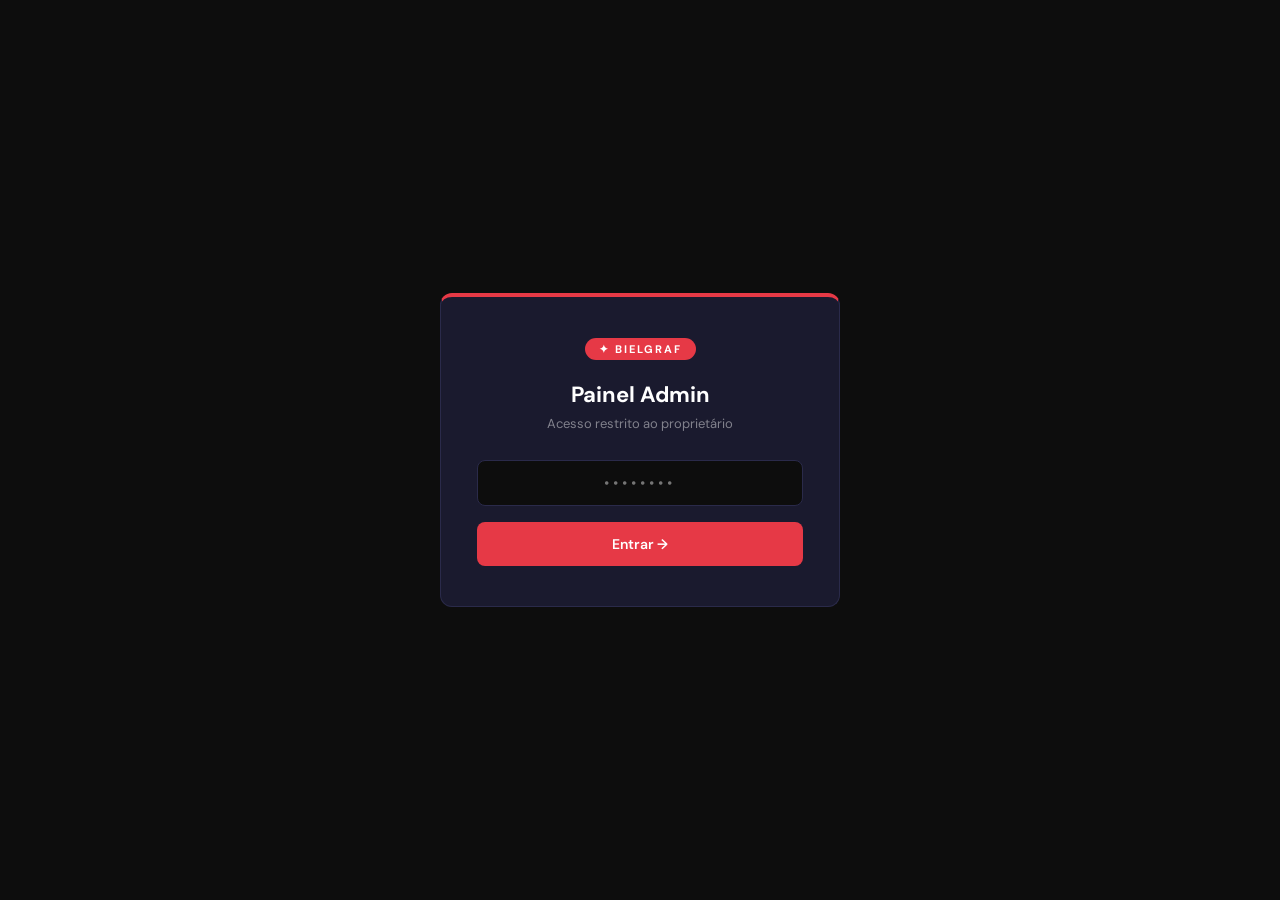
<file: admin.html>
<!DOCTYPE html>
<html lang="pt-BR">
<head>
  <meta charset="UTF-8"/>
  <meta name="viewport" content="width=device-width, initial-scale=1"/>
  <title>bielgraf | Admin</title>
  <style>
    @import url('https://fonts.googleapis.com/css2?family=DM+Sans:wght@300;400;500;600;700&display=swap');
    * { box-sizing: border-box; margin: 0; padding: 0; }

    html, body {
      background: #0d0d0d;
      font-family: 'DM Sans', sans-serif;
      color: #f0f0f0;
      min-height: 100vh;
    }

    /* ── Login ── */
    #login-screen {
      display: flex; align-items: center; justify-content: center;
      min-height: 100vh; padding: 20px;
    }
    .login-box {
      background: #1a1a2e; border: 1px solid #2a2a4a;
      border-top: 4px solid #e63946; border-radius: 12px;
      padding: 40px 36px; width: 100%; max-width: 400px; text-align: center;
    }
    .login-badge {
      display: inline-block; background: #e63946; color: #fff;
      font-size: 11px; font-weight: 700; letter-spacing: 2px;
      text-transform: uppercase; padding: 4px 14px;
      border-radius: 20px; margin-bottom: 20px;
    }
    .login-box h1 { font-size: 22px; font-weight: 700; color: #fff; margin-bottom: 6px; }
    .login-box p { font-size: 13px; color: rgba(255,255,255,.45); margin-bottom: 28px; }
    .login-box input {
      width: 100%; background: #0d0d0d; border: 1px solid #2a2a4a;
      border-radius: 8px; padding: 12px 16px; font-size: 15px; color: #fff;
      text-align: center; letter-spacing: 4px; outline: none; margin-bottom: 16px;
      font-family: 'DM Sans', sans-serif; transition: border-color .2s;
    }
    .login-box input:focus { border-color: #e63946; }
    .login-box button {
      width: 100%; background: #e63946; color: #fff; border: none;
      border-radius: 8px; padding: 13px; font-size: 14px; font-weight: 600;
      cursor: pointer; font-family: 'DM Sans', sans-serif; transition: opacity .2s;
    }
    .login-box button:hover { opacity: .88; }
    .login-error { color: #e63946; font-size: 13px; margin-top: 12px; display: none; }

    /* ── Admin panel ── */
    #admin-panel { display: none; }

    .topbar {
      background: #1a1a2e; border-bottom: 3px solid #e63946;
      padding: 16px 32px; display: flex; align-items: center;
      justify-content: space-between; position: sticky; top: 0; z-index: 10;
    }
    .topbar-brand { display: flex; align-items: center; gap: 12px; }
    .topbar-badge {
      background: #e63946; color: #fff; font-size: 10px; font-weight: 700;
      letter-spacing: 1.5px; text-transform: uppercase;
      padding: 3px 10px; border-radius: 20px;
    }
    .topbar h1 { font-size: 16px; font-weight: 600; color: #fff; }
    .btn-logout {
      background: transparent; border: 1px solid rgba(255,255,255,.2);
      color: rgba(255,255,255,.6); border-radius: 6px; padding: 7px 14px;
      font-size: 12px; cursor: pointer; font-family: 'DM Sans', sans-serif;
      transition: all .2s;
    }
    .btn-logout:hover { border-color: #e63946; color: #e63946; }

    .admin-content { max-width: 900px; margin: 0 auto; padding: 40px 24px 80px; }

    .section-title {
      font-size: 11px; font-weight: 700; letter-spacing: 2px;
      text-transform: uppercase; color: #6b7280; margin-bottom: 16px;
    }

    .forms-grid {
      display: grid; grid-template-columns: repeat(auto-fill, minmax(260px, 1fr));
      gap: 12px; margin-bottom: 40px;
    }
    .form-card {
      background: #1a1a2e; border: 1px solid #2a2a4a;
      border-radius: 10px; padding: 18px 20px;
      display: flex; align-items: center; justify-content: space-between;
    }
    .form-card-info strong { display: block; font-size: 14px; font-weight: 600; color: #fff; margin-bottom: 3px; }
    .form-card-info span { font-size: 12px; color: #6b7280; }
    .form-card-actions { display: flex; gap: 8px; }
    .btn-del {
      background: transparent; border: 1px solid #3a2a2a; color: #e63946;
      border-radius: 6px; padding: 5px 10px; font-size: 12px; cursor: pointer;
      font-family: 'DM Sans', sans-serif; transition: all .2s;
    }
    .btn-del:hover { background: #e63946; color: #fff; }

    /* ── Creator Box ── */
    .creator-box {
      background: #1a1a2e; border: 1px solid #2a2a4a;
      border-radius: 12px; overflow: hidden; margin-bottom: 32px;
    }
    .creator-header {
      background: #12122a; padding: 20px 24px; border-bottom: 1px solid #2a2a4a;
    }
    .creator-header h2 { font-size: 16px; font-weight: 600; color: #fff; margin-bottom: 4px; }
    .creator-header p { font-size: 13px; color: rgba(255,255,255,.4); }
    .creator-body { padding: 24px; }

    /* ── Upload de arquivo ── */
    .upload-zone {
      border: 2px dashed #2a2a4a; border-radius: 10px;
      padding: 36px 24px; text-align: center; cursor: pointer;
      transition: all .2s; margin-bottom: 20px; position: relative;
    }
    .upload-zone:hover, .upload-zone.drag-over {
      border-color: #e63946; background: rgba(230,57,70,.04);
    }
    .upload-zone input[type=file] {
      position: absolute; inset: 0; opacity: 0; cursor: pointer; width: 100%; height: 100%;
    }
    .upload-icon { font-size: 32px; margin-bottom: 10px; }
    .upload-zone h3 { font-size: 15px; font-weight: 600; color: #fff; margin-bottom: 6px; }
    .upload-zone p { font-size: 12px; color: #6b7280; }
    .upload-zone .file-chosen {
      display: none; font-size: 13px; color: #2d9a4f; font-weight: 600; margin-top: 8px;
    }

    /* ── Tabs: upload vs colar JSON ── */
    .input-tabs { display: flex; gap: 2px; margin-bottom: 16px; }
    .input-tab {
      padding: 8px 18px; font-size: 13px; font-weight: 500; cursor: pointer;
      border: 1px solid #2a2a4a; border-radius: 6px; background: transparent;
      color: #6b7280; font-family: 'DM Sans', sans-serif; transition: all .2s;
    }
    .input-tab.active { background: #e63946; border-color: #e63946; color: #fff; }
    .tab-panel { display: none; }
    .tab-panel.active { display: block; }

    .field-group { margin-bottom: 20px; }
    .field-group label {
      display: block; font-size: 12px; font-weight: 600; color: #9ca3af;
      text-transform: uppercase; letter-spacing: 1px; margin-bottom: 8px;
    }
    .field-group textarea {
      width: 100%; background: #0d0d0d; border: 1px solid #2a2a4a;
      border-radius: 8px; padding: 11px 14px; font-size: 13px; color: #fff;
      font-family: 'DM Sans', sans-serif; outline: none; transition: border-color .2s;
      min-height: 200px; resize: vertical; line-height: 1.6;
    }
    .field-group textarea:focus { border-color: #e63946; }

    .btn-create {
      background: #e63946; color: #fff; border: none; border-radius: 8px;
      padding: 13px 32px; font-size: 14px; font-weight: 600; cursor: pointer;
      font-family: 'DM Sans', sans-serif; transition: opacity .2s; width: 100%;
    }
    .btn-create:hover { opacity: .88; }

    /* ── Preview ── */
    .preview-box {
      margin-top: 20px; background: #0d0d0d; border: 1px solid #2a2a4a;
      border-radius: 8px; padding: 20px; display: none;
    }
    .preview-box h3 {
      font-size: 13px; color: #9ca3af; text-transform: uppercase;
      letter-spacing: 1px; margin-bottom: 16px;
    }
    .preview-question {
      background: #1a1a2e; border-radius: 6px; padding: 10px 14px;
      margin-bottom: 8px; font-size: 13px; color: #d1d5db;
      display: flex; align-items: center; gap: 10px;
    }
    .preview-type {
      background: #2a2a4a; color: #a5b4fc; font-size: 10px;
      padding: 2px 7px; border-radius: 4px; flex-shrink: 0;
    }

    /* ── Download area ── */
    .download-area { margin-top: 20px; display: none; gap: 12px; flex-wrap: wrap; }
    .btn-download {
      background: #1a1a2e; border: 1px solid #2a2a4a; color: #fff;
      border-radius: 8px; padding: 11px 20px; font-size: 13px; font-weight: 600;
      cursor: pointer; font-family: 'DM Sans', sans-serif;
      text-decoration: none; display: inline-block; transition: all .2s;
    }
    .btn-download:hover { border-color: #e63946; color: #e63946; }

    /* ── Prompt AI box ── */
    .ai-prompt-box {
      background: #0a0a1a; border: 1px dashed #2a2a4a;
      border-radius: 10px; padding: 20px 24px; margin-bottom: 24px;
    }
    .ai-prompt-box h3 { font-size: 13px; font-weight: 600; color: #a5b4fc; margin-bottom: 10px; }
    .ai-prompt-box p { font-size: 12px; color: #6b7280; line-height: 1.7; margin-bottom: 10px; }
    .ai-prompt-code {
      background: #0d0d0d; border-radius: 6px; padding: 12px;
      color: #a5b4fc; font-size: 11px; line-height: 1.8;
      font-family: monospace; margin-bottom: 12px; white-space: pre-wrap;
    }
    .copy-prompt {
      background: transparent; border: 1px solid #2a2a4a; color: #a5b4fc;
      border-radius: 6px; padding: 7px 14px; font-size: 12px; cursor: pointer;
      font-family: 'DM Sans', sans-serif; transition: all .2s;
    }
    .copy-prompt:hover { background: #1a1a2e; }

    /* ── Notificação ── */
    .notif {
      position: fixed; bottom: 24px; right: 24px; background: #1a1a2e;
      border-left: 4px solid #2d6a4f; border-radius: 10px; padding: 14px 18px;
      font-size: 13px; color: #d1d5db; box-shadow: 0 4px 24px rgba(0,0,0,.4);
      opacity: 0; transform: translateY(12px); transition: all .3s;
      pointer-events: none; max-width: 300px; z-index: 999;
    }
    .notif.show { opacity: 1; transform: translateY(0); }
    .notif strong { display: block; color: #fff; margin-bottom: 2px; }

    /* ── Info box ── */
    .info-box {
      background: #0a0a1a; border: 1px solid #1a3a2a; border-radius: 8px;
      padding: 14px 18px; margin-bottom: 20px; font-size: 13px; color: #4ade80;
      display: flex; gap: 10px; align-items: flex-start;
    }
    .info-box span { color: #6b7280; line-height: 1.6; }
    .info-box strong { color: #4ade80; }
  </style>
</head>
<body>

<!-- Login -->
<div id="login-screen">
  <div class="login-box">
    <div class="login-badge">✦ bielgraf</div>
    <h1>Painel Admin</h1>
    <p>Acesso restrito ao proprietário</p>
    <input type="password" id="senha-input" placeholder="••••••••" onkeydown="if(event.key==='Enter') entrar()"/>
    <button onclick="entrar()">Entrar →</button>
    <div class="login-error" id="login-erro">Senha incorreta. Tente novamente.</div>
  </div>
</div>

<!-- Painel Admin -->
<div id="admin-panel">

  <div class="topbar">
    <div class="topbar-brand">
      <div class="topbar-badge">✦ bielgraf</div>
      <h1>Painel Admin</h1>
    </div>
    <button class="btn-logout" onclick="sair()">Sair</button>
  </div>

  <div class="admin-content">

    <!-- Formulários ativos -->
    <div class="section-title">Formulários ativos</div>
    <div class="forms-grid" id="forms-list"></div>

    <!-- Criar novo formulário -->
    <div class="section-title">Adicionar novo serviço</div>
    <div class="creator-box">
      <div class="creator-header">
        <h2>➕ Importar novo formulário</h2>
        <p>Carregue o arquivo .json que a IA gerou — sem editar código nenhum.</p>
      </div>
      <div class="creator-body">

        <div class="info-box">
          <strong>✓</strong>
          <span>Depois de carregar o arquivo, o novo serviço aparece <strong>automaticamente</strong> no briefing. Não precisa mexer no index.html nem no script.js.</span>
        </div>

        <!-- Como pedir para IA -->
        <div class="ai-prompt-box">
          <h3>🤖 Passo 1 — Peça o JSON para a IA</h3>
          <p>Copie o prompt abaixo, cole aqui no Claude ou no ChatGPT substituindo <strong>[NOME DO SERVIÇO]</strong>:</p>
          <div class="ai-prompt-code" id="prompt-text">Crie um formulário de briefing para o serviço "[NOME DO SERVIÇO]" no formato JSON abaixo. Retorne APENAS o JSON puro, sem explicação, sem blocos de código, sem markdown.

Formato obrigatório:
{
  "id": "nome_sem_espacos",
  "label": "Nome no Menu",
  "titulo": "Título do Formulário",
  "subtitulo": "Frase de instrução para o cliente",
  "secoes": [
    {
      "titulo": "Nome da Seção",
      "campos": [
        { "id": "cliente", "label": "Nome do cliente", "tipo": "texto", "placeholder": "Nome completo", "obrigatorio": true },
        { "id": "tel", "label": "WhatsApp do cliente", "tipo": "tel", "placeholder": "(81) 9 9999-9999", "obrigatorio": true },
        { "id": "email_cliente", "label": "E-mail do cliente", "tipo": "email", "placeholder": "email@email.com" },
        { "id": "campo_radio", "label": "Escolha uma opção", "tipo": "radio", "opcoes": ["Opção 1", "Opção 2"] },
        { "id": "campo_check", "label": "Marque os que se aplicam", "tipo": "checkbox", "opcoes": ["Item A", "Item B"] },
        { "id": "campo_texto", "label": "Descreva", "tipo": "textarea", "placeholder": "Detalhe aqui..." }
      ]
    }
  ]
}</div>
          <button class="copy-prompt" onclick="copiarPrompt()">📋 Copiar prompt</button>
        </div>

        <!-- Tabs: arquivo ou colar -->
        <div style="margin-bottom:12px">
          <strong style="font-size:12px;color:#9ca3af;text-transform:uppercase;letter-spacing:1px">Passo 2 — Carregue o JSON</strong>
        </div>

        <div class="input-tabs">
          <button class="input-tab active" onclick="switchTab('arquivo')">📁 Carregar arquivo .json</button>
          <button class="input-tab" onclick="switchTab('colar')">📋 Colar JSON</button>
        </div>

        <!-- Tab: upload arquivo -->
        <div class="tab-panel active" id="tab-arquivo">
          <div class="upload-zone" id="upload-zone">
            <input type="file" id="file-input" accept=".json,application/json" onchange="onFileSelected(this)"/>
            <div class="upload-icon">📂</div>
            <h3>Arraste o arquivo .json aqui</h3>
            <p>ou clique para selecionar</p>
            <div class="file-chosen" id="file-chosen">✓ Arquivo carregado!</div>
          </div>
        </div>

        <!-- Tab: colar -->
        <div class="tab-panel" id="tab-colar">
          <div class="field-group">
            <label>Cole o JSON gerado pela IA</label>
            <textarea id="json-input" placeholder='{"id":"foto","label":"Fotografia","titulo":"Briefing de Fotografia","subtitulo":"Preencha com atenção...","secoes":[...]}'></textarea>
          </div>
        </div>

        <button class="btn-create" onclick="criarFormulario()">✦ Adicionar serviço ao briefing</button>

        <!-- Preview -->
        <div class="preview-box" id="preview-box">
          <h3>Preview das perguntas</h3>
          <div id="preview-content"></div>
        </div>

        <!-- Download -->
        <div class="download-area" id="download-area">
          <a class="btn-download" id="btn-dl-json" href="#" download>⬇ Baixar JSON</a>
        </div>

      </div>
    </div>

  </div>
</div>

<!-- Notificação -->
<div class="notif" id="notif">
  <strong id="notif-title"></strong>
  <span id="notif-msg"></span>
</div>

<script>
// ══════════════════════════════════════
// SENHA — mude aqui
// ══════════════════════════════════════
const SENHA_ADMIN = 'bielgraf2025';

// ══════════════════════════════════════
// LOGIN
// ══════════════════════════════════════
function entrar() {
  const input = document.getElementById('senha-input').value;
  if (input === SENHA_ADMIN) {
    document.getElementById('login-screen').style.display = 'none';
    document.getElementById('admin-panel').style.display = 'block';
    renderFormsAtivos();
  } else {
    document.getElementById('login-erro').style.display = 'block';
    document.getElementById('senha-input').value = '';
  }
}

function sair() {
  document.getElementById('admin-panel').style.display = 'none';
  document.getElementById('login-screen').style.display = 'flex';
  document.getElementById('senha-input').value = '';
}

// ══════════════════════════════════════
// TABS
// ══════════════════════════════════════
function switchTab(tab) {
  document.querySelectorAll('.input-tab').forEach((b, i) => {
    b.classList.toggle('active', (i === 0 && tab === 'arquivo') || (i === 1 && tab === 'colar'));
  });
  document.getElementById('tab-arquivo').classList.toggle('active', tab === 'arquivo');
  document.getElementById('tab-colar').classList.toggle('active', tab === 'colar');
}

// ══════════════════════════════════════
// DRAG AND DROP
// ══════════════════════════════════════
const uploadZone = document.getElementById('upload-zone');
uploadZone.addEventListener('dragover', e => { e.preventDefault(); uploadZone.classList.add('drag-over'); });
uploadZone.addEventListener('dragleave', () => uploadZone.classList.remove('drag-over'));
uploadZone.addEventListener('drop', e => {
  e.preventDefault();
  uploadZone.classList.remove('drag-over');
  const file = e.dataTransfer.files[0];
  if (file) processFile(file);
});

let dadosCarregados = null;

function onFileSelected(input) {
  if (input.files[0]) processFile(input.files[0]);
}

function processFile(file) {
  if (!file.name.endsWith('.json')) {
    notif('Arquivo inválido', 'Selecione um arquivo .json gerado pela IA.'); return;
  }
  const reader = new FileReader();
  reader.onload = e => {
    try {
      dadosCarregados = JSON.parse(e.target.result);
      document.getElementById('file-chosen').style.display = 'block';
      document.getElementById('file-chosen').textContent = `✓ ${file.name} carregado!`;
      mostrarPreview(dadosCarregados);
      notif('Arquivo lido!', `"${dadosCarregados.label || file.name}" pronto para adicionar.`);
    } catch {
      notif('JSON inválido', 'O arquivo não é um JSON válido.'); 
    }
  };
  reader.readAsText(file);
}

// ══════════════════════════════════════
// FORMULÁRIOS SALVOS (localStorage)
// ══════════════════════════════════════
function getFormsSalvos() {
  try { return JSON.parse(localStorage.getItem('bielgraf_forms') || '[]'); }
  catch { return []; }
}

function salvarForms(forms) {
  localStorage.setItem('bielgraf_forms', JSON.stringify(forms));
}

const FORMS_NATIVOS = [
  { id: 'logo',      label: 'Logo / Identidade Visual', nativo: true },
  { id: 'flyer',     label: 'Flyer',                    nativo: true },
  { id: 'banner',    label: 'Banner',                   nativo: true },
  { id: 'story',     label: 'Story',                    nativo: true },
  { id: 'social',    label: 'Post Social',              nativo: true },
  { id: 'card',      label: 'Cartão de Visita',         nativo: true },
  { id: 'video',     label: 'Vídeo / Reels',            nativo: true },
  { id: 'thumbnail', label: 'Thumbnail',                nativo: true },
];

function renderFormsAtivos() {
  const container = document.getElementById('forms-list');
  const salvos = getFormsSalvos();
  const todos = [...FORMS_NATIVOS, ...salvos];

  container.innerHTML = todos.map(f => `
    <div class="form-card">
      <div class="form-card-info">
        <strong>${f.label}</strong>
        <span>${f.nativo ? 'Nativo (fixo)' : '✦ Importado via JSON'}</span>
      </div>
      <div class="form-card-actions">
        ${!f.nativo ? `<button class="btn-del" onclick="deletarForm('${f.id}')">✕ Remover</button>` : ''}
      </div>
    </div>
  `).join('');
}

function deletarForm(id) {
  if (!confirm('Remover este formulário do briefing?')) return;
  const forms = getFormsSalvos().filter(f => f.id !== id);
  salvarForms(forms);
  renderFormsAtivos();
  notif('Removido', 'Formulário excluído.');
}

// ══════════════════════════════════════
// CRIAR FORMULÁRIO
// ══════════════════════════════════════
function criarFormulario() {
  // Pega dos dados carregados via arquivo, ou do textarea
  let dados = dadosCarregados;

  if (!dados) {
    const raw = document.getElementById('json-input').value.trim();
    if (!raw) { notif('Atenção', 'Carregue um arquivo .json ou cole o JSON.'); return; }
    try { dados = JSON.parse(raw); }
    catch { notif('JSON inválido', 'Verifique se o JSON está correto.'); return; }
  }

  if (!dados.id || !dados.label || !dados.secoes) {
    notif('JSON incompleto', 'O JSON precisa ter id, label e secoes.'); return;
  }

  const salvos = getFormsSalvos();
  const nativos = FORMS_NATIVOS.map(f => f.id);
  if (nativos.includes(dados.id) || salvos.find(f => f.id === dados.id)) {
    notif('ID duplicado', `Já existe um formulário com id "${dados.id}".`); return;
  }

  salvos.push(dados);
  salvarForms(salvos);
  renderFormsAtivos();
  mostrarPreview(dados);

  // Download do JSON para guardar
  const blob = new Blob([JSON.stringify(dados, null, 2)], { type: 'application/json' });
  const url = URL.createObjectURL(blob);
  document.getElementById('btn-dl-json').href = url;
  document.getElementById('btn-dl-json').download = `form_${dados.id}.json`;
  document.getElementById('download-area').style.display = 'flex';

  dadosCarregados = null;
  document.getElementById('file-chosen').style.display = 'none';
  document.getElementById('json-input').value = '';
  document.getElementById('file-input').value = '';

  notif('✓ Serviço adicionado!', `"${dados.label}" já aparece no briefing automaticamente.`);
}

// ══════════════════════════════════════
// PREVIEW
// ══════════════════════════════════════
function mostrarPreview(dados) {
  const box = document.getElementById('preview-box');
  const content = document.getElementById('preview-content');
  let html = `<div style="margin-bottom:12px;font-size:14px;font-weight:600;color:#fff">${dados.titulo || dados.label}</div>`;
  dados.secoes.forEach(sec => {
    html += `<div style="margin-bottom:4px;padding:8px 14px;background:#12122a;border-radius:6px;font-size:11px;color:#6b7280;text-transform:uppercase;letter-spacing:1px">${sec.titulo}</div>`;
    sec.campos.forEach(c => {
      html += `<div class="preview-question">
        <span class="preview-type">${c.tipo}</span>
        <span>${c.label}${c.obrigatorio ? ' <span style="color:#e63946">*</span>' : ''}</span>
      </div>`;
    });
  });
  content.innerHTML = html;
  box.style.display = 'block';
}

// ══════════════════════════════════════
// COPIAR PROMPT
// ══════════════════════════════════════
function copiarPrompt() {
  const texto = document.getElementById('prompt-text').innerText;
  navigator.clipboard.writeText(texto).then(() => {
    notif('📋 Copiado!', 'Cole aqui no Claude ou no ChatGPT substituindo [NOME DO SERVIÇO].');
  });
}

// ══════════════════════════════════════
// NOTIFICAÇÃO
// ══════════════════════════════════════
function notif(titulo, msg) {
  const el = document.getElementById('notif');
  document.getElementById('notif-title').textContent = titulo;
  document.getElementById('notif-msg').textContent = msg;
  el.classList.add('show');
  setTimeout(() => el.classList.remove('show'), 4000);
}
</script>
</body>
</html>
</file>
